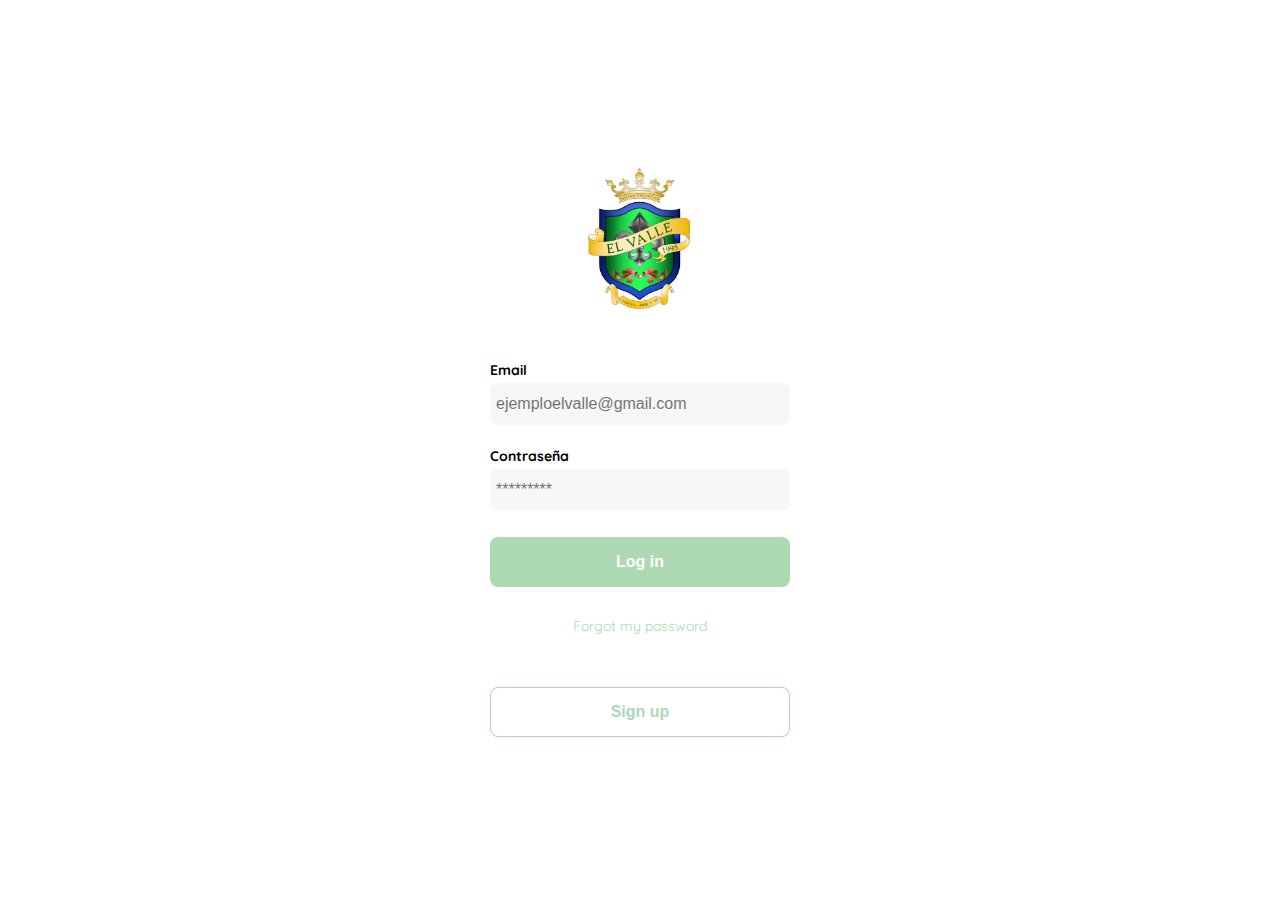
<file: index.html>
<!DOCTYPE html>
<html lang="en">
<head>
  <meta charset="UTF-8">
  <meta http-equiv="X-UA-Compatible" content="IE=edge">
  <meta name="viewport" content="width=device-width, initial-scale=1.0">
  <link rel="preconnect" href="https://fonts.googleapis.com">
  <link rel="preconnect" href="https://fonts.gstatic.com" crossorigin>
  <link href="https://fonts.googleapis.com/css2?family=Quicksand:wght@300;500;700&display=swap" rel="stylesheet">
  <link rel="stylesheet" href="./css/style.css">
  <title>Login</title>
</head>
<body>
  <div class="login">
    <div class="form-container">
      <img src="./assets/logoElValle.jpg" alt="logo" class="logo">

      <form action="/" class="form">
        <label for="email" class="label">Email</label>
        <input type="text" id="email" placeholder="ejemploelvalle@gmail.com" class="input input-email">

        <label for="password" class="label">Contraseña</label>
        <input type="password" id="password" placeholder="*********" class="input input-password">

        <input type="submit" value="Log in" class="primary-button login-button">
        <a href="/">Forgot my password</a>
      </form>

      <button class="secondary-button signup-button">Sign up</button>
    </div>
  </div>
</body>
</html>
</file>
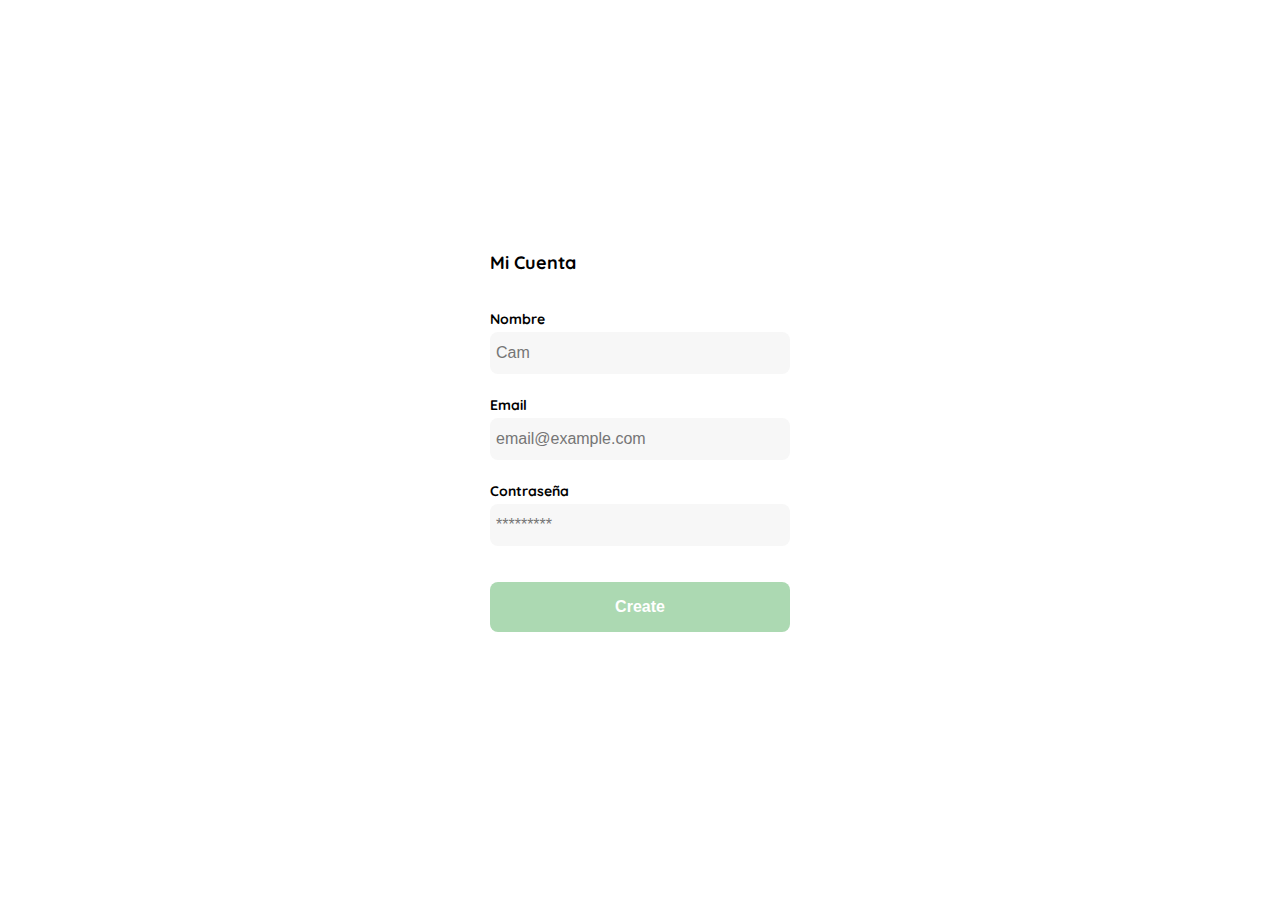
<file: registro.html>
<!DOCTYPE html>
<html lang="en">
<head>
  <meta charset="UTF-8">
  <meta http-equiv="X-UA-Compatible" content="IE=edge">
  <meta name="viewport" content="width=device-width, initial-scale=1.0">
  <link rel="preconnect" href="https://fonts.googleapis.com">
  <link rel="preconnect" href="https://fonts.gstatic.com" crossorigin>
  <link href="https://fonts.googleapis.com/css2?family=Quicksand:wght@300;500;700&display=swap" rel="stylesheet">
  <title>Sing up</title>
  <style>
      :root {
        --white: #FFFFFF;
        --black: #000000;
        --very-light-pink: #C7C7C7;
        --text-input-field: #F7F7F7;
        --hospital-green: #ACD9B2;
        --sm: 14px;
        --md: 16px;
        --lg: 18px;
      }
      body {
        margin: 0;
        font-family: 'Quicksand', sans-serif;
      }
      .login {
        width: 100%;
        height: 100vh;
        display: grid;
        place-items: center;
      }
      .form-container {
        display: grid;
        grid-template-rows: auto 1fr auto;
        width: 300px;
      }
      .logo {
        width: 150px;
        margin-bottom: 48px;
        justify-self: center;
        display: none;
      }
      .title {
        font-size: var(--lg);
        margin-bottom: 36px;
        text-align: start;
      }
      .form {
        display: flex;
        flex-direction: column;
      }
      .form div {
        display: flex;
        flex-direction: column;
      }
      .label {
        font-size: var(--sm);
        font-weight: bold;
        margin-bottom: 4px;
      }
      .input {
        background-color: var(--text-input-field);
        border: none;
        border-radius: 8px;
        height: 30px;
        font-size: var(--md);
        padding: 6px;
        margin-bottom: 12px;
      }
      .input-name,
      .input-email,
      .input-password {
        margin-bottom: 22px;
      }
      .primary-button {
        background-color: var(--hospital-green);
        border-radius: 8px;
        border: none;
        color: var(--white);
        width: 100%;
        cursor: pointer;
        font-size: var(--md);
        font-weight: bold;
        height: 50px;
      }
      .login-button {
        margin-top: 14px;
        margin-bottom: 30px;
      }
      @media (max-width: 640px) {
        .form-container {
          height: 100%;
        }
        .form {
          height: 100%;
          justify-content: space-between;
        }
      }
    </style>
</head>
<body>
  <div class="login">
    <div class="form-container">
    <h1 class="title">Mi Cuenta</h1>
    <form action="/" class="form">
      <div>
      <label for="name" class="label">Nombre</label>
      <input type="text" id="name" placeholder="Cam" class="input input-name">
      <label for="email" class="label">Email</label>
      <input type="text" id="email" placeholder="email@example.com" class="input input-email">
      <label for="password" class="label">Contraseña</label>
      <input type="password" id="password" placeholder="*********" class="input input-password">
      </div>
    <input type="submit" value="Create" class="primary-button login-button">
    </form>
    </div>
  </div>
</body>
</html>
</file>
<file: css/style.css>
:root {
    --white: #FFFFFF;
    --black: #000000;
    --very-light-pink: #C7C7C7;
    --text-input-field: #F7F7F7;
    --hospital-green: #ACD9B2;
    --sm: 14px;
    --md: 16px;
    --lg: 18px;
  }

  body {
    margin: 0;
    font-family: 'Quicksand', sans-serif;
  }

  .login {
    width: 100%;
    height: 100vh;
    display: grid;
    place-items: center;
  }

  .form-container {
    display: grid;
    grid-template-rows: auto 1fr auto;
    width: 300px;
  }

  .logo {
    width: 150px;
    margin-bottom: 48px;
    justify-self: center;
    display: flex;
  }

  .form {
    display: flex;
    flex-direction: column;
  }

  .form a {
    color: var(--hospital-green);
    font-size: var(--sm);
    text-align: center;
    text-decoration: none;
    margin-bottom: 52px;
  }

  .label {
    font-size: var(--sm);
    font-weight: bold;
    margin-bottom: 4px;
  }

  
  .input {
    background-color: var(--text-input-field);
    border: none;
    border-radius: 8px;
    height: 30px;
    font-size: var(--md);
    padding: 6px;
    margin-bottom: 12px;
  }

  .input-email {
    margin-bottom: 22px;
  }

  .primary-button {
    background-color: var(--hospital-green);
    border-radius: 8px;
    border: none;
    color: var(--white);
    width: 100%;
    cursor: pointer;
    font-size: var(--md);
    font-weight: bold;
    height: 50px;
  }

  .secondary-button {
    background-color: var(--white);
    border-radius: 8px;
    border: 1px solid var(--hospital-green);
    color: var(--hospital-green);
    width: 100%;
    cursor: pointer;
    font-size: var(--md);
    font-weight: bold;
    height: 50px;
  }

  .login-button {
    margin-top: 14px;
    margin-bottom: 30px;
  }
  
  @media (max-width: 640px) {
    .logo {
      display: block;
    }
  }
</file>
